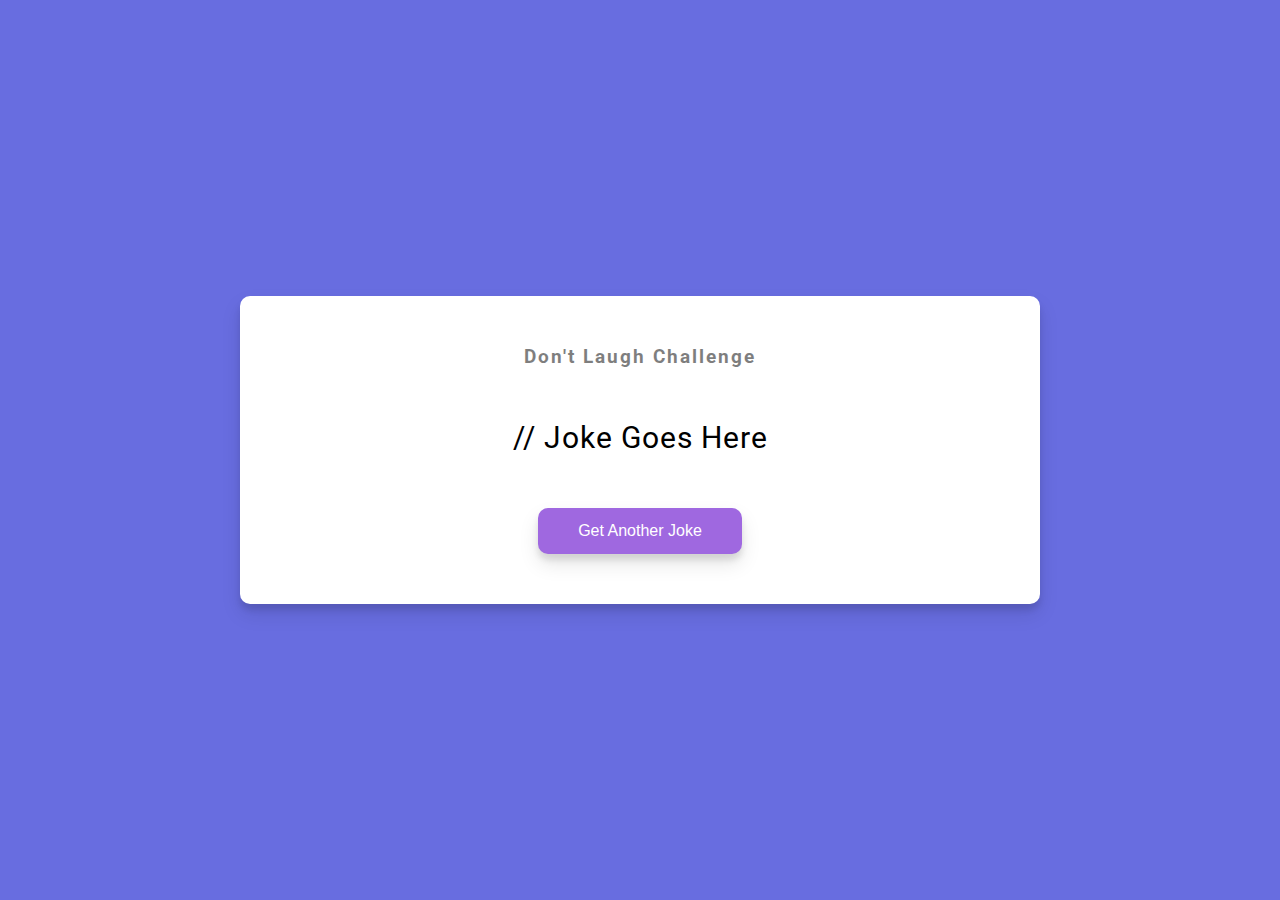
<file: dad_jokes/index.html>
<!DOCTYPE html>
<html lang="pt-br">
  <head>
    <meta charset="UTF-8" />
    <meta name="viewport" content="width=device-width, initial-scale=1.0" />
    <link rel="stylesheet" href="style.css" />
    <title>Dad Jokes</title>
  </head>
  <body>
    <div class="container">
      <h3>Don't Laugh Challenge</h3>
      <div id="joke" class="joke">
        // Joke Goes Here
      </div>
      <button id="jokeBtn" class="btn">Get Another Joke</button>
    </div>
    <script src="script.js"></script>
  </body>
</html>
</file>
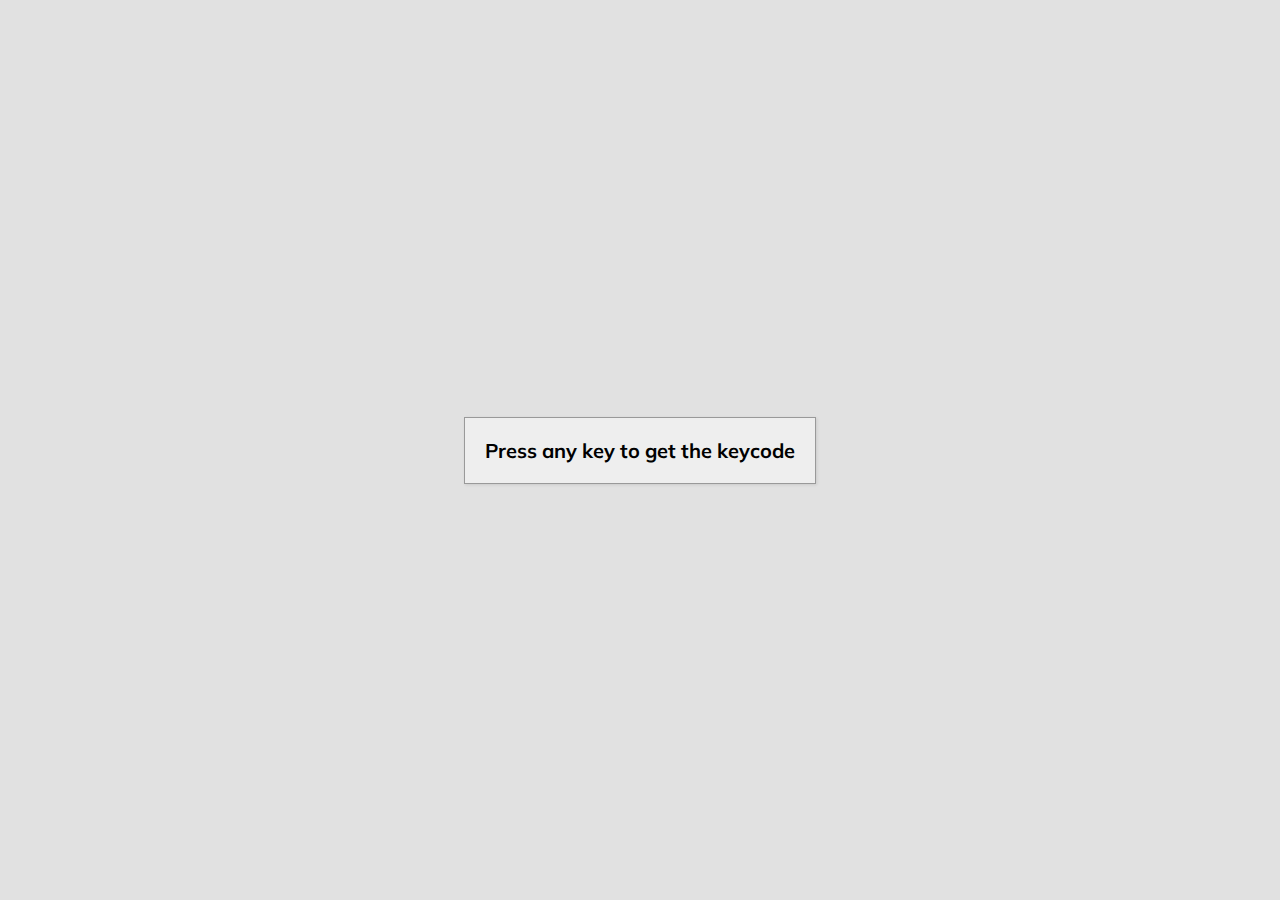
<file: event_keycodes/index.html>
<!DOCTYPE html>
<html lang="pt-br">
  <head>
    <meta charset="UTF-8" />
    <meta name="viewport" content="width=device-width, initial-scale=1.0" />
    <link rel="stylesheet" href="style.css" />
    <title>Event Keycodes</title>
  </head>
  <body>
    <div id="insert">
      <div class="key">
        Press any key to get the keycode
      </div>
    </div>
    <script src="script.js"></script>
  </body>
</html>
</file>
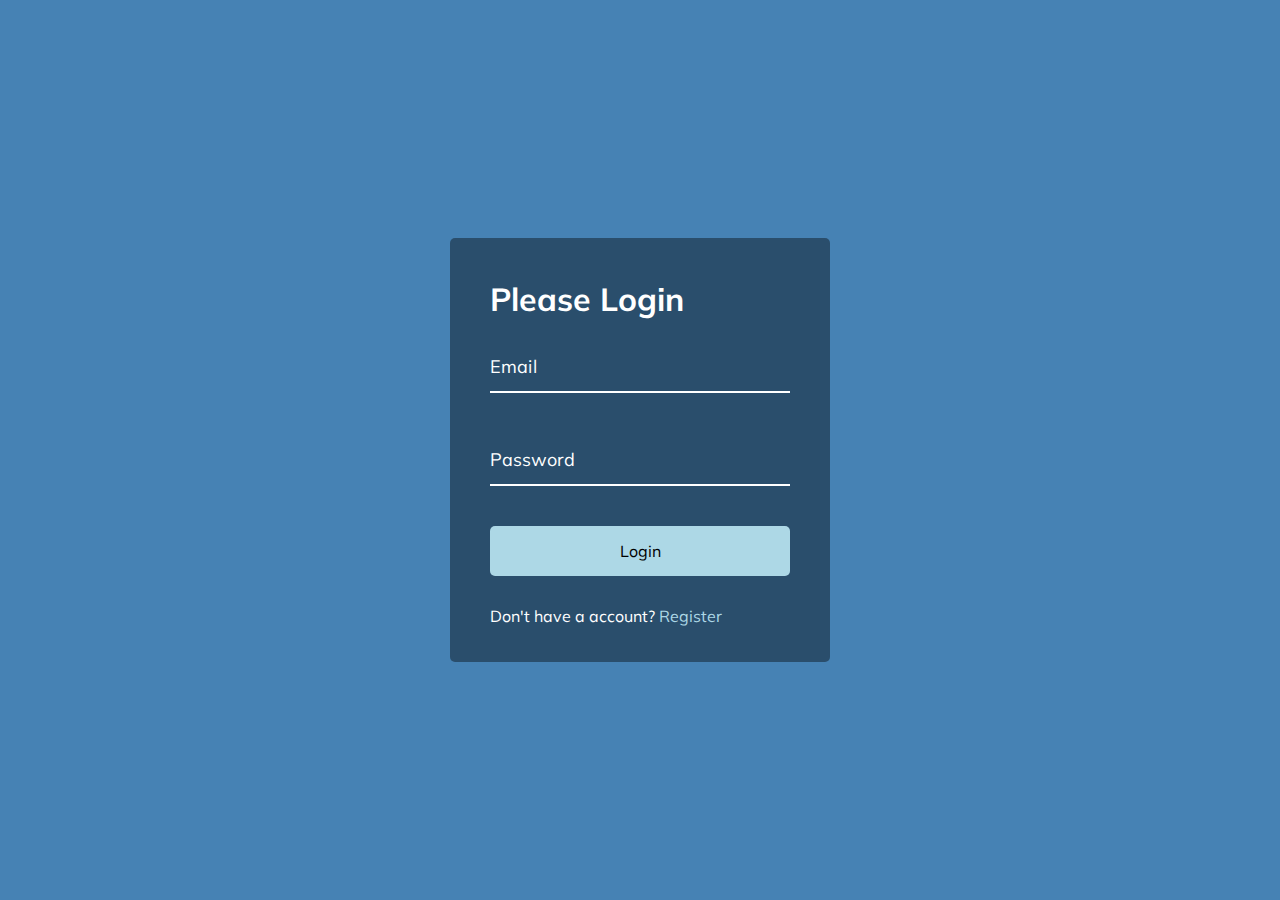
<file: form_wave_animation/index.html>
<!DOCTYPE html>
<html lang="pt-br">
  <head>
    <meta charset="UTF-8" />
    <meta name="viewport" content="width=device-width, initial-scale=1.0" />
    <link rel="stylesheet" href="style.css" />
    <title>Form Wave Animation</title>
  </head>
  <body>
    <div class="container">
      <h1>Please Login</h1>
      <form>
        <div class="form-control">
          <input type="text" required>
          <label>Email</label>
        </div>

        <div class="form-control">
          <input type="text" required>
          <label>Password</label>
        </div>

        <button class="btn">Login</button>

        <p class="text">Don't have a account? <a href="#">Register</a></p>
      </form>
    </div>
    <script src="script.js"></script>
  </body>
</html>
</file>
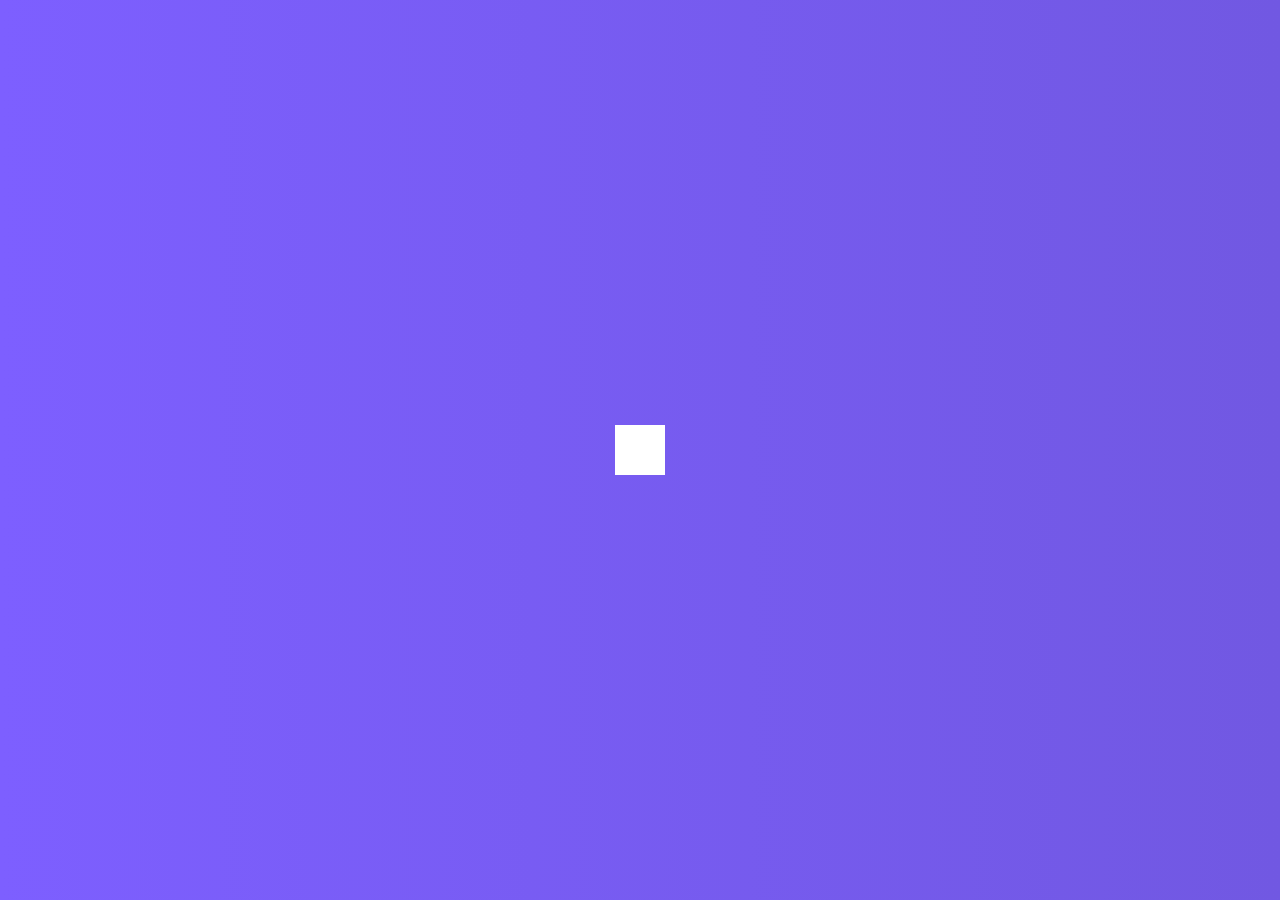
<file: hidden_search_widget/index.html>
<!DOCTYPE html>
<html lang="pt-br">
  <head>
    <meta charset="UTF-8" />
    <meta name="viewport" content="width=device-width, initial-scale=1.0" />
    <link rel="stylesheet" href="https://cdnjs.cloudflare.com/ajax/libs/font-awesome/5.14.0/css/all.min.css" integrity="sha512-1PKOgIY59xJ8Co8+NE6FZ+LOAZKjy+KY8iq0G4B3CyeY6wYHN3yt9PW0XpSriVlkMXe40PTKnXrLnZ9+fkDaog==" crossorigin="anonymous" />
    <link rel="stylesheet" href="style.css" />
    <title>Hidden Search</title>
  </head>
  <body>
    <div class="search">
      <input type="text" placeholder="Search..." class="input">
      <button class="btn">
        <i class="fa fa-search"></i>
      </button>
    </div>
    <script src="script.js"></script>
  </body>
</html>
</file>
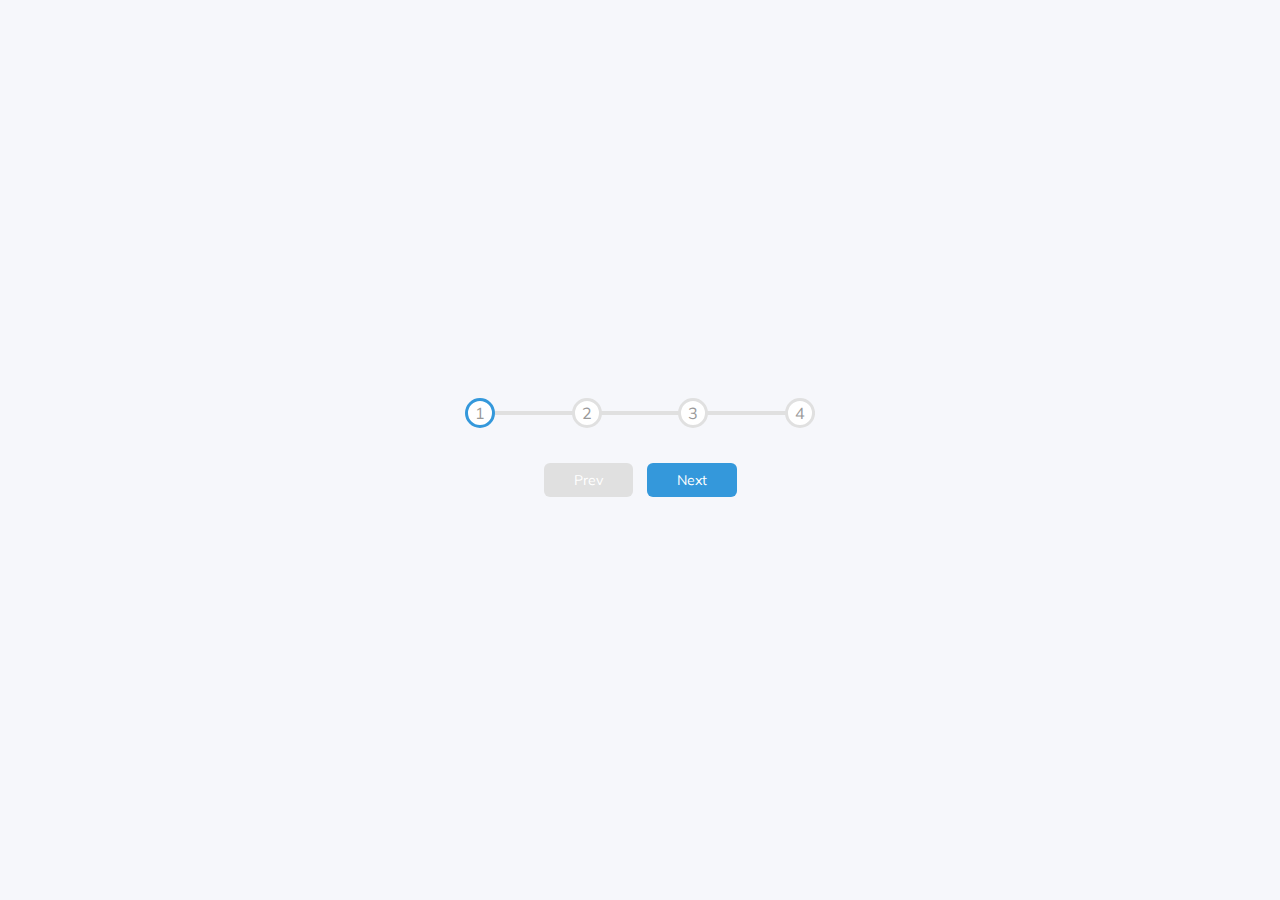
<file: progress_steps/index.html>
<!DOCTYPE html>
<html lang="pt-br">
  <head>
    <meta charset="UTF-8" />
    <meta name="viewport" content="width=device-width, initial-scale=1.0" />
    <link rel="stylesheet" href="https://cdnjs.cloudflare.com/ajax/libs/font-awesome/5.14.0/css/all.min.css" integrity="sha512-1PKOgIY59xJ8Co8+NE6FZ+LOAZKjy+KY8iq0G4B3CyeY6wYHN3yt9PW0XpSriVlkMXe40PTKnXrLnZ9+fkDaog==" crossorigin="anonymous" />
    <link rel="stylesheet" href="style.css" />
    <title>Progress Steps</title>
  </head>
  <body>
    <div class="container">
      <div class="progress-container">
        <div class="progress" id="progress"></div>
        <div class="circle active">1</div>
        <div class="circle">2</div>
        <div class="circle">3</div>
        <div class="circle">4</div>                
      </div>

      <button class="btn" id="prev" disabled>Prev</button>
      <button class="btn" id="next">Next</button>
    </div>
    <script src="script.js"></script>
  </body>
</html>
</file>
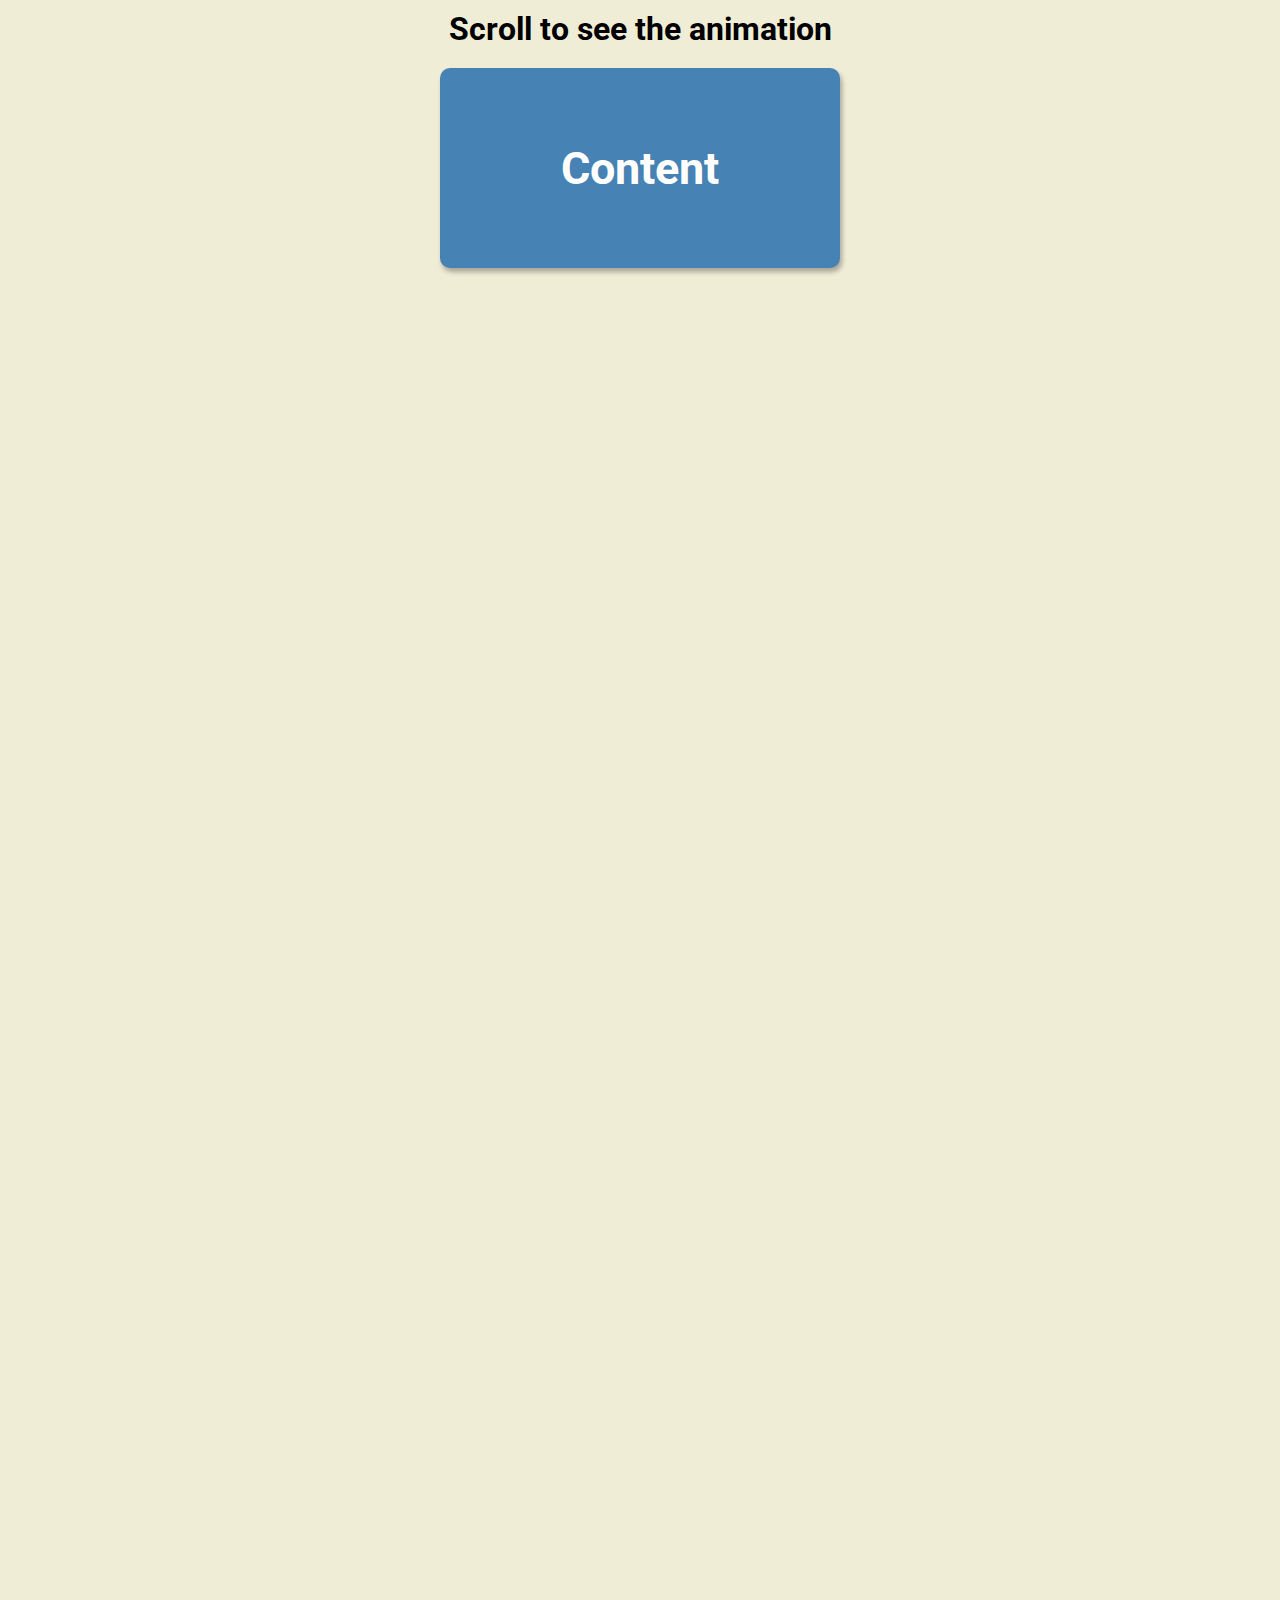
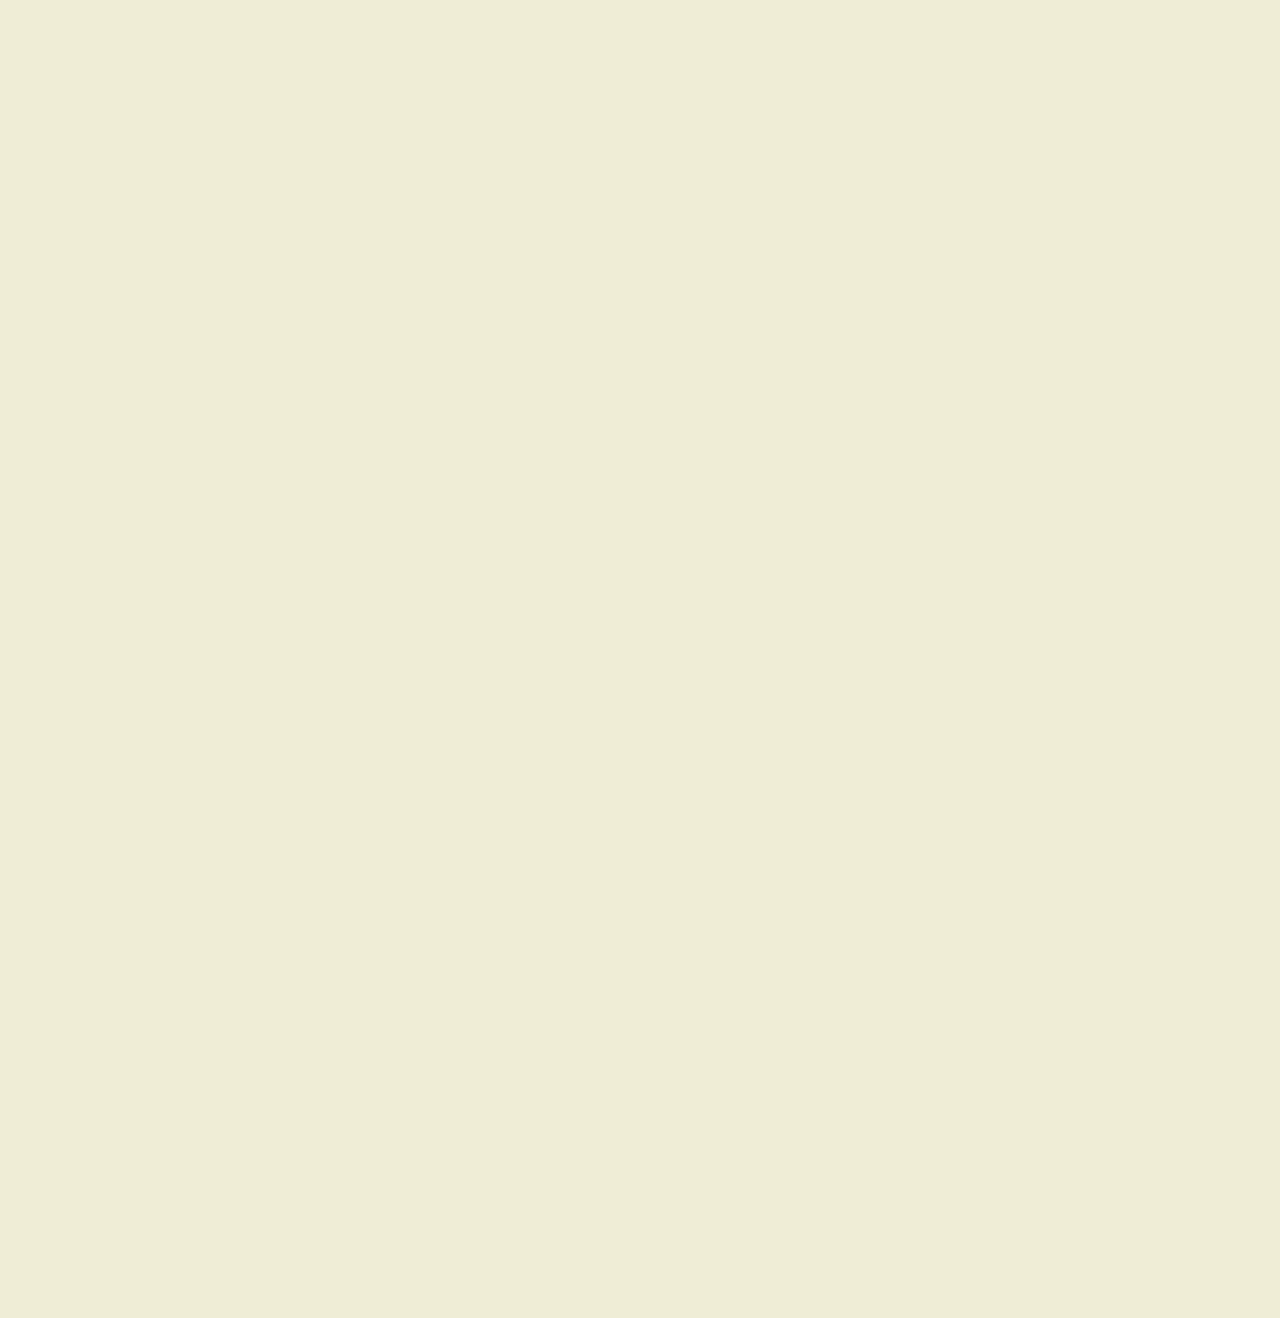
<file: scroll_animation/index.html>
<!DOCTYPE html>
<html lang="pt-br">
  <head>
    <meta charset="UTF-8" />
    <meta name="viewport" content="width=device-width, initial-scale=1.0" />
    <link rel="stylesheet" href="https://cdnjs.cloudflare.com/ajax/libs/font-awesome/5.14.0/css/all.min.css" integrity="sha512-1PKOgIY59xJ8Co8+NE6FZ+LOAZKjy+KY8iq0G4B3CyeY6wYHN3yt9PW0XpSriVlkMXe40PTKnXrLnZ9+fkDaog==" crossorigin="anonymous" />
    <link rel="stylesheet" href="style.css" />
    <title>My Project</title>
  </head>
  <body>
    <h1>Scroll to see the animation</h1>
    <div class="box show">
      <h2>Content</h2>
    </div>
    <div class="box">
      <h2>Content</h2>
    </div>
    <div class="box">
      <h2>Content</h2>
    </div>
    <div class="box">
      <h2>Content</h2>
    </div>
    <div class="box">
      <h2>Content</h2>
    </div>
    <div class="box">
      <h2>Content</h2>
    </div>
    <div class="box">
      <h2>Content</h2>
    </div>
    <div class="box">
      <h2>Content</h2>
    </div>
    <div class="box">
      <h2>Content</h2>
    </div>
    <div class="box">
      <h2>Content</h2>
    </div>
    <div class="box">
      <h2>Content</h2>
    </div>
    <div class="box">
      <h2>Content</h2>
    </div>
    <div class="box">
      <h2>Content</h2>
    </div>
    <script src="script.js"></script>
  </body>
</html>
</file>
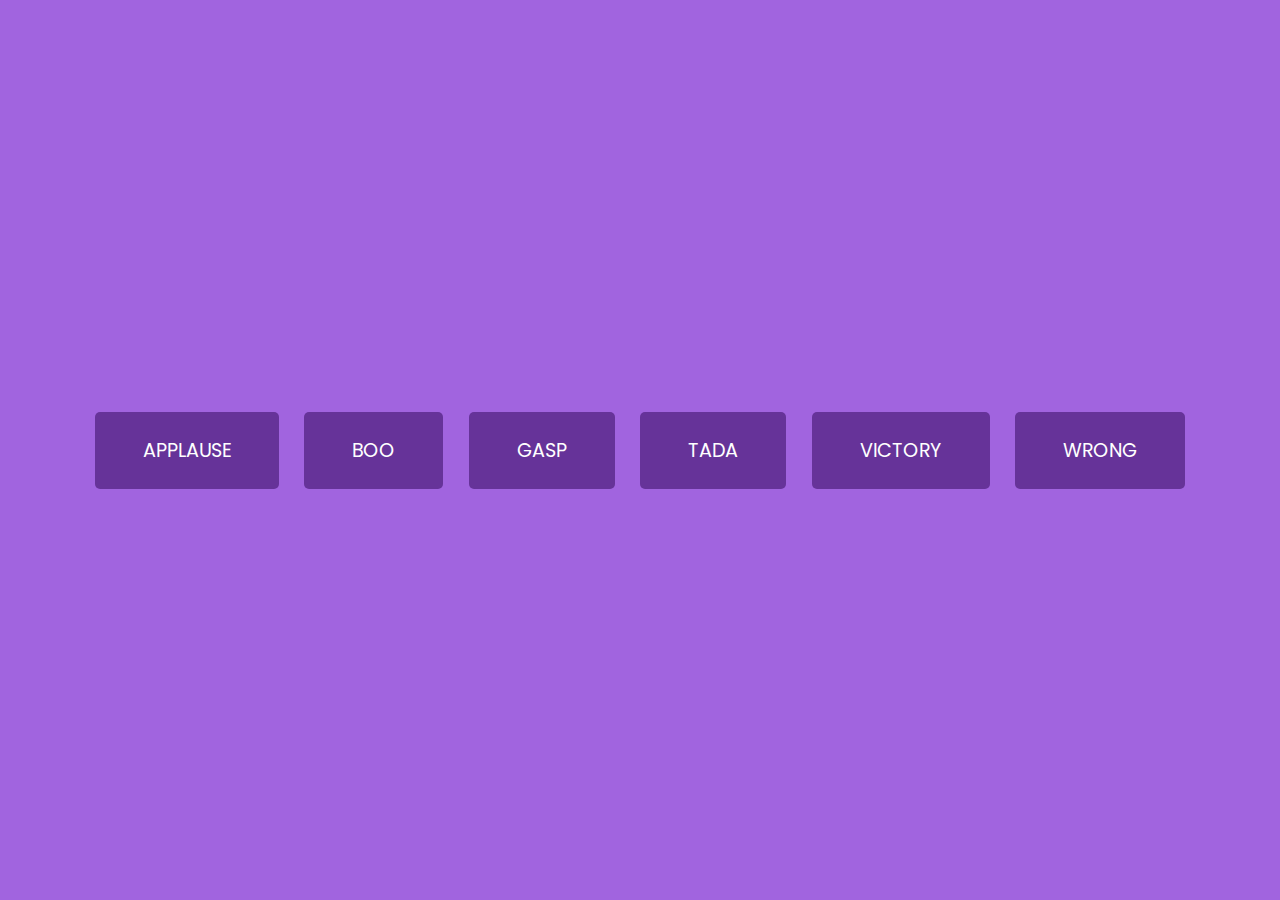
<file: sound_board/index.html>
<!DOCTYPE html>
<html lang="pt-br">
  <head>
    <meta charset="UTF-8" />
    <meta name="viewport" content="width=device-width, initial-scale=1.0" />
    <link rel="stylesheet" href="style.css" />
    <title>Sound Board</title>
  </head>
  <body>
    <audio id="applause" src="audios/applause.mp3"></audio>
    <audio id="boo" src="audios/boo.mp3"></audio>
    <audio id="gasp" src="audios/gasp.mp3"></audio>
    <audio id="tada" src="audios/tada.mp3"></audio>
    <audio id="victory" src="audios/victory.mp3"></audio>
    <audio id="wrong" src="audios/wrong.mp3"></audio>

    <div id="buttons"></div>
    <script src="script.js"></script>
  </body>
</html>
</file>
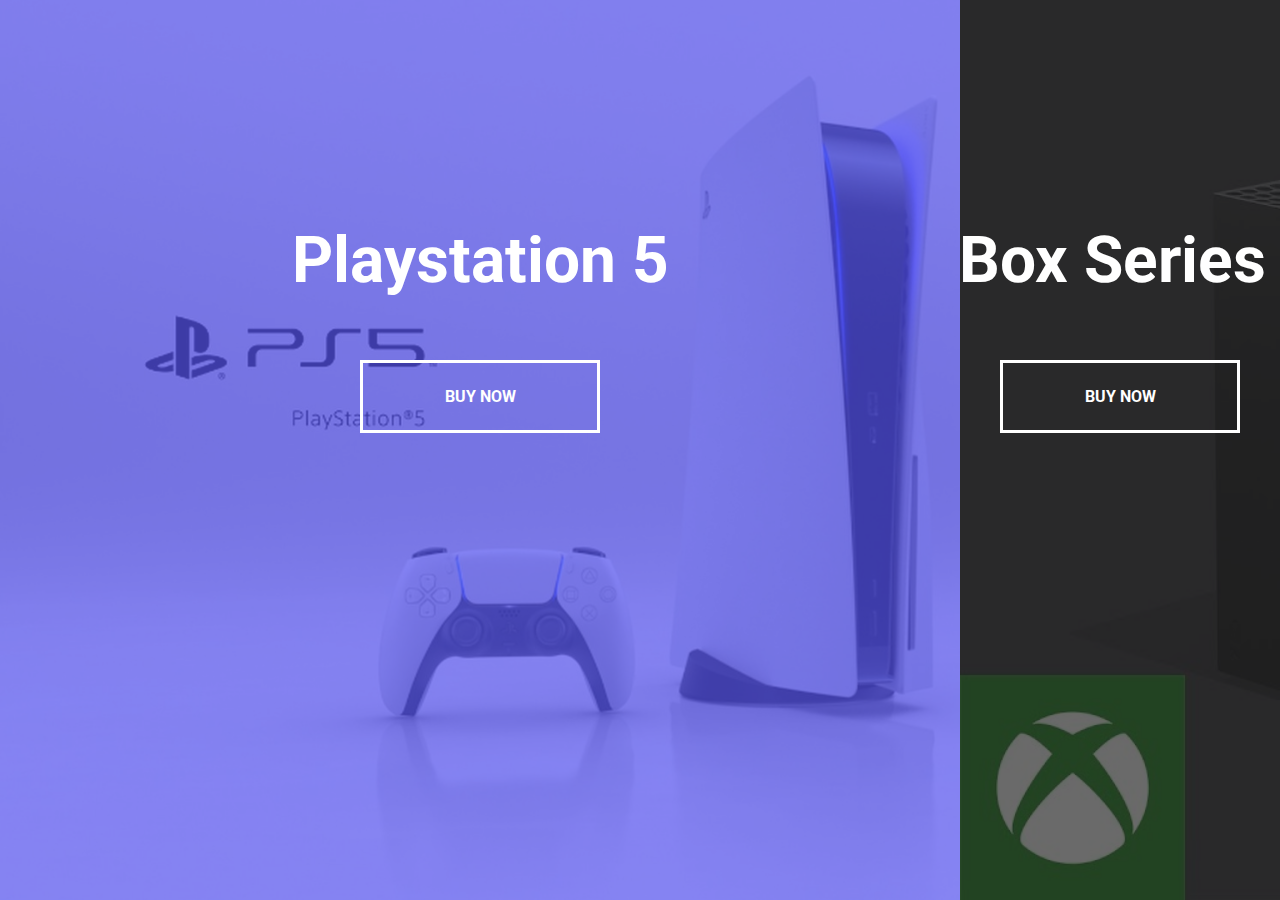
<file: split_landing_page/index.html>
<!DOCTYPE html>
<html lang="pt-br">
  <head>
    <meta charset="UTF-8" />
    <meta name="viewport" content="width=device-width, initial-scale=1.0" />
    <link rel="stylesheet" href="https://cdnjs.cloudflare.com/ajax/libs/font-awesome/5.14.0/css/all.min.css" integrity="sha512-1PKOgIY59xJ8Co8+NE6FZ+LOAZKjy+KY8iq0G4B3CyeY6wYHN3yt9PW0XpSriVlkMXe40PTKnXrLnZ9+fkDaog==" crossorigin="anonymous" />
    <link rel="stylesheet" href="style.css" />
    <title>Split Landing Page</title>
  </head>
  <body>
    <div class="container">
      <div class="split left">
        <h1>Playstation 5</h1>
        <a href="#" class="btn">Buy Now</a>
      </div>

      <div class="split right">
        <h1>XBox Series X</h1>
        <a href="#" class="btn">Buy Now</a>
      </div>
    </div>
    <script src="script.js"></script>
  </body>
</html>
</file>
<file: dad_jokes/style.css>
@import url('https://fonts.googleapis.com/css2?family=Roboto:wght@400;700&display=swap');

* {
  box-sizing: border-box;
}

body {
  background-color: #686DE0;
  font-family: 'Roboto', sans-serif;
  display: flex;
  flex-direction: column;
  align-items: center;
  justify-content: center;
  height: 100vh;
  overflow: hidden;
  margin: 0;
  padding: 20px;
}

.container {
  background-color: #FFF;
  border-radius: 10px;
  box-shadow: 0 10px 20px rgba(0, 0, 0, .1), 0 6px 6px rgba(0, 0, 0, .1);
  padding: 50px 20px;
  text-align: center;
  max-width: 100%;
  width: 800px;
}

h3 {
  margin: 0;
  opacity: .5;
  letter-spacing: 2px;
}

.joke {
  font-size: 30px;
  letter-spacing: 1px;
  line-height: 40px;
  margin: 50px auto;
  max-width: 600px;
}

.btn {
  background-color: #9F68E0;
  color: #FFF;
  border: 0;
  border-radius: 10px;
  box-shadow: 0 10px 20px rgba(0, 0, 0, .1), 0 6px 6px rgba(0, 0, 0, .1);
  padding: 14px 40px;
  font-size: 16px;
  cursor: pointer;
}

.btn:active {
  transform: scale(.98);
}

.btn:focus {
  outline: 0;
}
</file>
<file: event_keycodes/style.css>
@import url('https://fonts.googleapis.com/css?family=Muli&display=swap');

* {
  box-sizing: border-box;
}

body {
  background-color: #E1E1E1;
  font-family: 'Muli', sans-serif;
  display: flex;
  align-items: center;
  justify-content: center;
  text-align: center;
  height: 100vh;
  overflow: hidden;
  margin: 0;
}

.key {
  border: 1px solid #999;
  background-color: #eee;
  box-shadow: 1px 1px 3px rgba(0, 0, 0, .1);
  display: inline-flex;
  align-items: center;
  font-size: 20px;
  font-weight: bold;
  padding: 20px;
  flex-direction: column;
  margin: 10px;
  min-width: 150px;
  position: relative;
}

.key small {
  position: absolute;
  top: -24px;
  left: 0;
  text-align: center;
  width: 100%;
  color: #555;
  font-size: 14px;
}
</file>
<file: form_wave_animation/style.css>
@import url('https://fonts.googleapis.com/css?family=Muli&display=swap');

* {
  box-sizing: border-box;
}

body {
  background-color: steelblue;
  color: #FFF;
  font-family: 'Muli', sans-serif;
  display: flex;
  flex-direction: column;
  align-items: center;
  justify-content: center;
  height: 100vh;
  overflow: hidden;
  margin: 0;
}

.container {
  background-color: rgba(0, 0, 0, .4);
  padding: 20px 40px;
  border-radius: 5px;
}

.container a {
  text-decoration: none;
  color: lightblue;
}

.btn {
  cursor: pointer;
  display: inline-block;
  width: 100%;
  background-color: lightblue;
  padding: 15px;
  font-family: inherit;
  font-size: 16px;
  border: 0;
  border-radius: 5px;
}

.btn:focus {
  outline: 0;
}

.btn:active {
  transform: scale(.98);
}

.text {
  margin-top: 30px;
}

.form-control {
  position: relative;
  margin: 20px 0 40px;
  width: 300px;
  z-index: 0;
}

.form-control input {
  background-color: transparent;
  border: 0;
  border-bottom: 2px solid #FFF;
  display: block;
  width: 100%;
  padding: 15px 0;
  font-size: 18px;
  color: #FFF;
}

.form-control input:focus,
.form-control input:valid {
  outline: 0;
}

.form-control label {
  position: absolute;
  top: 15px;
  left: 0;
  z-index: -1;
}

.form-control label span {
  display: inline-block;
  font-size: 18px;
  min-width: 5px;
  transition: .3s cubic-bezier(.68, -.55, .265, 1.55);
}

.form-control input:focus + label span,
.form-control input:valid + label span {
  color: lightblue;
  transform: translateY(-30px);
}
</file>
<file: hidden_search_widget/style.css>
@import url('https://fonts.googleapis.com/css2?family=Roboto:wght@400;700&display=swap');

* {
  box-sizing: border-box;
}

body {
  background-image: linear-gradient(90deg, #7D5FFF, #7158E2);
  font-family: 'Roboto', sans-serif;
  display: flex;
  align-items: center;
  justify-content: center;
  height: 100vh;
  overflow: hidden;
  margin: 0;
}

.search {
  position: relative;
  height: 50px;
}

.search .input {
  background-color: #FFF;
  border: 0;
  font-size: 18px;
  padding: 15px;
  height: 50px;
  width: 50px;
  transition: width .3s ease;
}

.btn {
  background-color: #FFF;
  border: 0;
  cursor: pointer;
  font-size: 24px;
  position: absolute;
  top: 0;
  left: 0;
  height: 50px;
  width: 50px;
  transition: transform .3s ease;
}

.btn:focus,
.input:focus {
  outline: none;
}

.search.active .input {
  width: 200px;
}

.search.active .btn {
  transform: translateX(198px);
}
</file>
<file: progress_steps/style.css>
@import url('https://fonts.googleapis.com/css?family=Muli&display=swap');

:root {
  --line-border-fill: #3498DB;
  --line-border-empty: #E0E0E0
}

* {
  box-sizing: border-box;
}

body {
  background-color: #F6F7FB;
  font-family: 'Muli', sans-serif;
  display: flex;
  align-items: center;
  justify-content: center;
  height: 100vh;
  overflow: hidden;
  margin: 0;
}

.container {
  text-align: center;
}

.progress-container {
  display: flex;
  justify-content: space-between;
  position: relative;
  margin-bottom: 30px;
  max-width: 100%;
  width: 350px;
}

.progress-container::before {
  content: '';
  background-color: var(--line-border-empty);
  position: absolute;
  top: 50%;
  left: 0;
  transform: translateY(-50%);
  height: 4px;
  width: 100%;
  z-index: -1;
}

.progress {
  background-color: var(--line-border-fill);
  position: absolute;
  top: 50%;
  left: 0;
  transform: translateY(-50%);
  height: 4px;
  width: 0%;
  z-index: -1;
  transition: .4s ease;
}

.circle {
  background-color: #FFF;
  color: #999;
  border-radius: 50%;
  height: 30px;
  width: 30px;
  display: flex;
  align-items: center;
  justify-content: center;
  border: 3px solid var(--line-border-empty);
  transition: .4s ease;
}

.circle.active { 
  border-color: var(--line-border-fill);
}

.btn {
  background-color: var(--line-border-fill);
  color: #FFF;
  border: 0;
  border-radius: 6px;
  cursor: pointer;
  font-family: inherit;
  padding: 8px 30px;
  margin: 5px;
  font-size: 14px;
}

.btn:active {
  transform: scale(0.98);
}

.btn:focus {
  outline: 0;
}

.btn:disabled {
  background-color: var(--line-border-empty);
  cursor: not-allowed;
}
</file>
<file: scroll_animation/style.css>
@import url('https://fonts.googleapis.com/css2?family=Roboto:wght@400;700&display=swap');

* {
  box-sizing: border-box;
}

body {
  background-color: #EFEDD6;
  font-family: 'Roboto', sans-serif;
  display: flex;
  flex-direction: column;
  align-items: center;
  justify-content: center;
  overflow-x: hidden;
  margin: 0;
}

h1 {
  margin: 10px;
}

.box {
  background-color: steelblue;
  color: #FFF;
  display: flex;
  align-items: center;
  justify-content: center;
  width: 400px;
  height: 200px;
  margin: 10px;
  border-radius: 10px;
  box-shadow: 2px 4px 5px rgba(0, 0, 0, .3);
  transform: translateX(400%);
  transition: transform .4s ease;
}

.box:nth-of-type(even) {
  transform: translateX(-400%);
}

.box.show {
  transform: translateX(0);
}

.box h2 { 
  font-size: 45px;
}
</file>
<file: sound_board/style.css>
@import url('https://fonts.googleapis.com/css2?family=Poppins:wght@200;400&display=swap');

* {
  box-sizing: border-box;
}

body {
  background-color: rgb(161, 100, 223);
  font-family: 'Poppins', sans-serif;
  display: flex;
  flex-wrap: wrap;
  align-items: center;
  justify-content: center;
  text-align: center;
  height: 100vh;
  overflow: hidden;
  margin: 0;
}

.btn {
  background-color: rebeccapurple;
  border-radius: 5px;
  border: none;
  color: #FFF;
  margin: .8rem;
  padding: 1.5rem 3rem;
  text-transform: uppercase;
  font-size: 1.2rem;
  font-family: inherit;
  cursor: pointer;
}

.btn:hover {
  opacity: .9;
}

.btn:focus {
  outline: none;
}
</file>
<file: split_landing_page/style.css>
@import url('https://fonts.googleapis.com/css2?family=Roboto:wght@400;700&display=swap');

:root {
  --left-bg-color: rgba(87, 84, 236, .7);
  --right-bg-color: rgba(43, 43, 43, 0.7);
  --left-btn-hover-color: rgba(87, 84, 236, 1);
  --right-btn-hover-color: rgba(28, 122, 28, 1);
  --hover-width: 75%;
  --other-width: 25%;
  --speed: 1000ms;
}

* {
  box-sizing: border-box;
}

body {
  font-family: 'Roboto', sans-serif;
  height: 100vh;
  overflow: hidden;
  margin: 0;
}

.container {
  position: relative;
  width: 100%;
  height: 100%;
  background: #333;
}

h1 {
  font-size: 4rem;
  color: #FFF;
  position: absolute;
  left: 50%;
  top: 20%;
  transform: translateX(-50%);
  white-space: nowrap;
}

.btn {
  position: absolute;
  display: flex;
  align-items: center;
  justify-content: center;
  left: 50%;
  top: 40%;
  transform: translateX(-50%);
  text-decoration: none;
  color: #FFF;
  border: 0.2rem solid #FFF;
  font-size: 1rem;
  font-weight: bold;
  text-transform: uppercase;
  width: 15rem;
  padding: 1.5rem;
}

.split.left .btn:hover {
  background-color: var(--left-btn-hover-color);
  border-color: var(--left-btn-hover-color);
}

.split.right .btn:hover {
  background-color: var(--right-btn-hover-color);
  border-color: var(--right-btn-hover-color);
}

.split {
  position: absolute;
  width: 50%;
  height: 100%;
  overflow: hidden;
}

.split.left {
  left: 0;
  background: url('ps.jpg');
  background-repeat: no-repeat;
  background-size: cover
}

.split.left::before {
  content: '';
  position: absolute;
  width: 100%;
  height: 100%;
  background-color: var(--left-bg-color);
}

.split.right {
  right: 0;
  background: url('xbox.jpg');
  background-repeat: no-repeat;
  background-size: cover;
}

.split.right::before {
  content: '';
  position: absolute;
  width: 100%;
  height: 100%;
  background-color: var(--right-bg-color);
}

.split.right,
.split.left,
.split.right::before,
.split.left::before {
  transition: all var(--speed) ease-in-out;
}

.hover-left .left {
  width: var(--hover-width);
}

.hover-left .right {
  width: var(--other-width);
}

.hover-right .right {
  width: var(--hover-width);
}

.hover-right .left {
  width: var(--other-width);
}

@media(max-width: 800px) {
  h1 {
    font-size: 2rem;
    top: 30%;
  }

  .btn {
    padding: 1.2rem;
    width: 12rem;
  }
}
</file>
